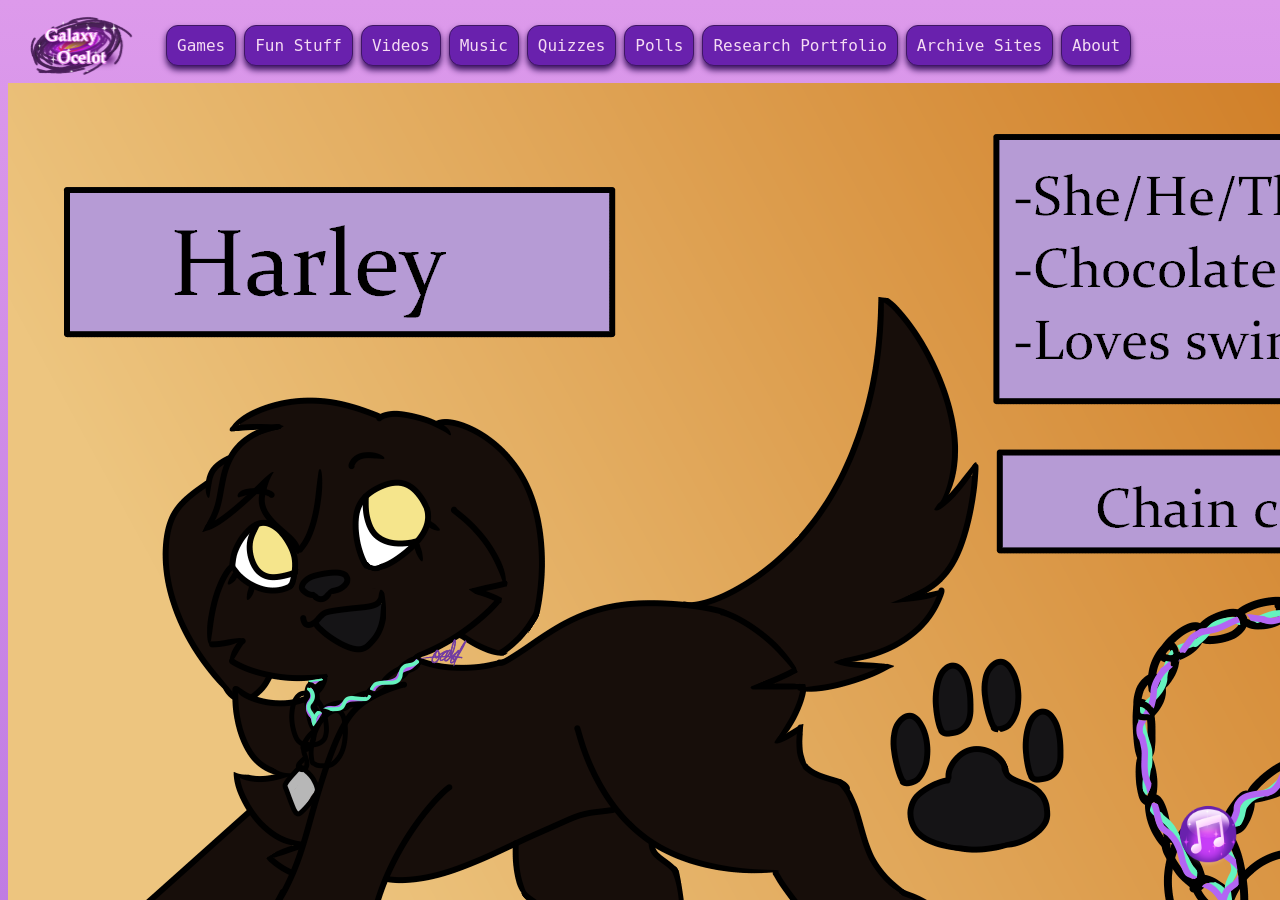
<file: index.html>
<!DOCTYPE html>
<html lang="en">
<head>
    <meta charset="UTF-8">
    <meta name="viewport" content="width=device-width, initial-scale=1.0">
    <title>Redirect</title>
    <meta http-equiv="refresh" content="0; url=home/index.html">
</head>
<body>
    <p>Redirect because ocelot can't code for shit.<a href="home/index.html">homepage</a>...</p>
</body>
</html>
</file>
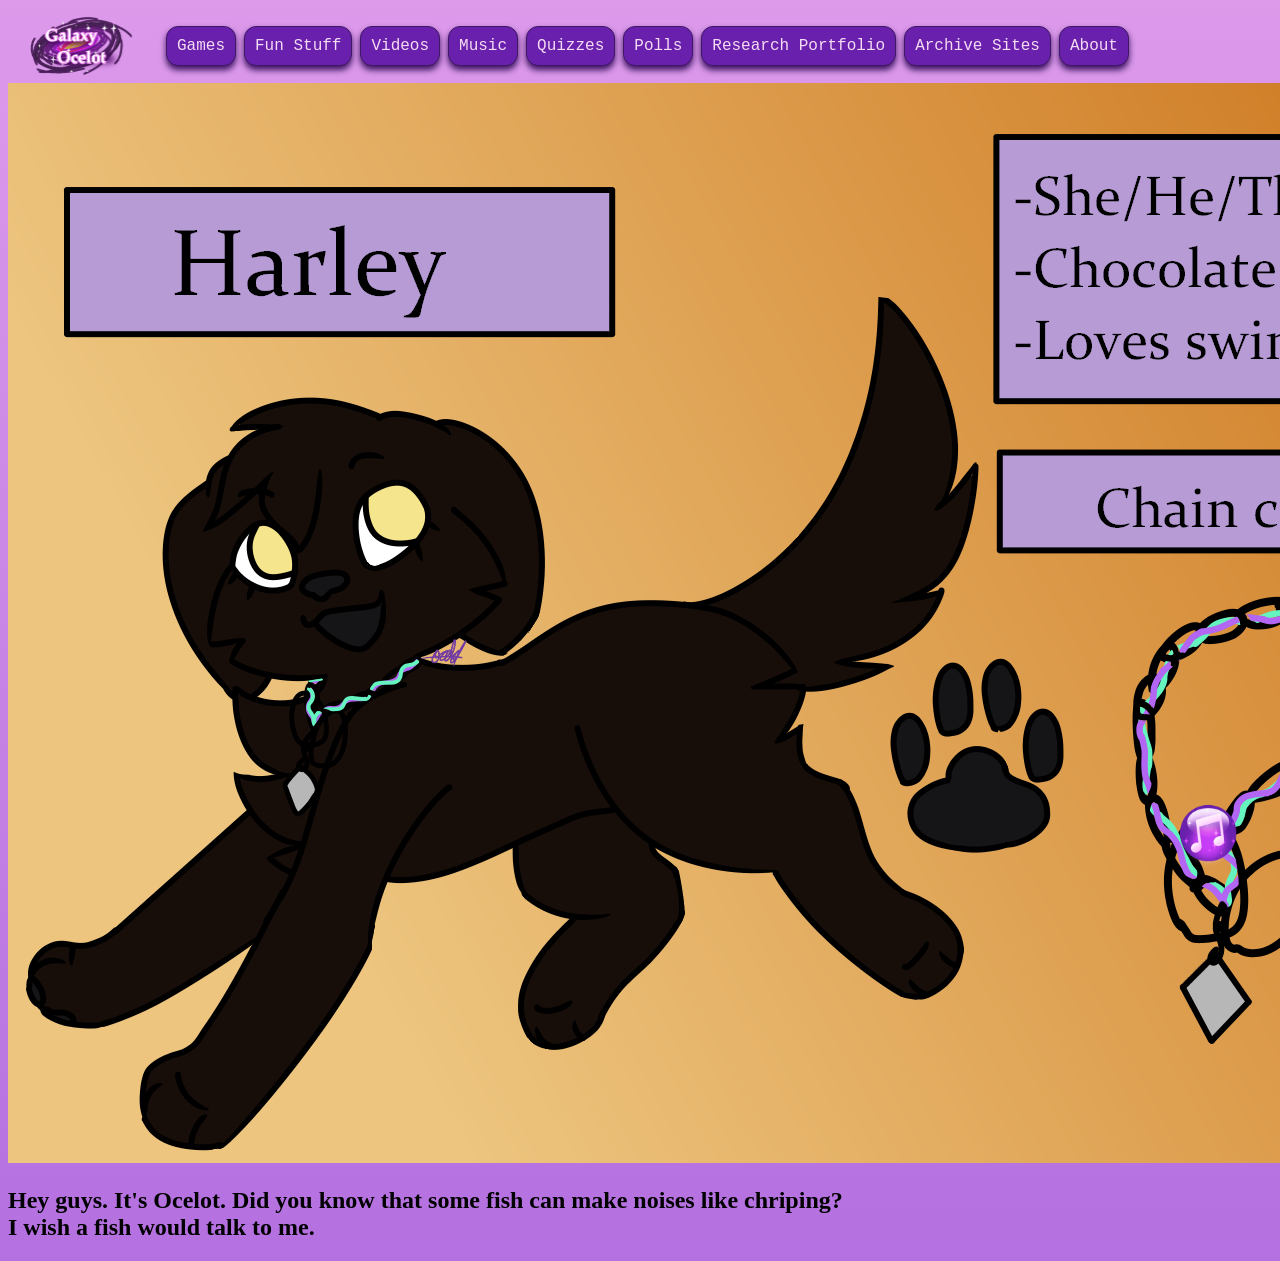
<file: home/index.html>
<!DOCTYPE html>
<html lang="en">
<head>
    <meta charset="UTF-8">
    <meta name="viewport" content="width=device-width, initial-scale=1.0">

    <title>Home</title>

    <link rel="stylesheet" href="style.css">
</head>

<body>

    <header>
        <div class="header-container">
        <nav>
            <a href="index.html" class="image-button">
                <img src="homeicon.png" width="150px" height="75px" alt="Home">
            </a>
            <a href="../games/games.html" class="text-button">Games</a>
            <a href="../fun stuff/fun.html" class="text-button">Fun Stuff</a>
            <a href="../videos/videos.html" class="text-button">Videos</a>
            <a href="music.html" class="text-button">Music</a>
            <a href="quizzes/index.html" class="text-button">Quizzes</a>
            <a href="../Polls/index.html" class="text-button">Polls</a>
            <a href="../Research portfolio/index.html" class="text-button">Research Portfolio</a>
            <a href="archive.html" class="text-button">Archive Sites</a>
            <a href="../about/about.html" class="text-button">About</a>
        </nav>
        </div>
    </header>
    <audio id="background-music" loop><source src="lotus.mp3" type="audio/mpeg"></audio>
    <button id="music-toggle" type="button"> <img id="music-icon" src=musicon.png> </button>
    <main>
        <section id="homepage-animation"> 
            
             <img src="har.png">
             <h2>Hey guys. It's Ocelot. Did you know that some fish can make noises like chriping?
                <br> I wish a fish would talk to me. 
             </h2>
        </section>

         
    </main>
        
    

<script src="music.js"></script>
<script src="click.js"></script>

</body>
</html>
</file>
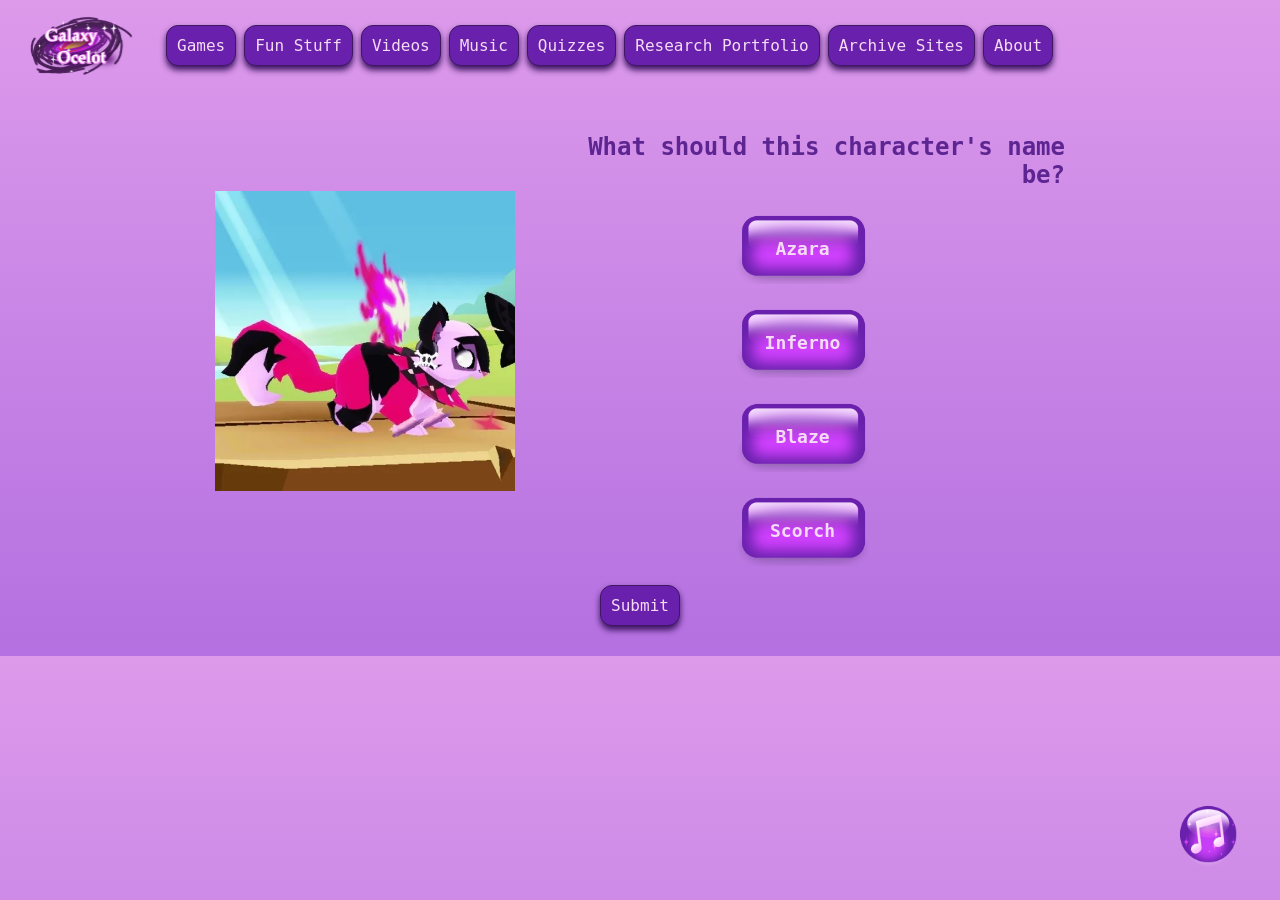
<file: Polls/index.html>
<!DOCTYPE html>
<html lang="en">
<head>
    <meta charset="UTF-8">
    <meta name="viewport" content="width=device-width, initial-scale=1.0">

    <title>Polls</title>

    <link rel="stylesheet" href="style.css">
</head>

<body>

    <header>
        <div class="header-container">
        <nav>
            <a href="../home/index.html" class="image-button">
                <img src="../home/homeicon.png" width="150px" height="75px" alt="Home">
            </a>
            <a href="../games/games.html" class="text-button">Games</a>
            <a href="../fun stuff/fun.html" class="text-button">Fun Stuff</a>
            <a href="../videos/videos.html" class="text-button">Videos</a>
            <a href="music.html" class="text-button">Music</a>
            <a href="quizzes/index.html" class="text-button">Quizzes</a>
            <a href="../Research portfolio/index.html" class="text-button">Research Portfolio</a>
            <a href="archive.html" class="text-button">Archive Sites</a>
            <a href="../about/about.html" class="text-button">About</a>
        </nav>
        </div>
    </header>
    <audio id="background-music" loop><source src="../home/lotus.mp3" type="audio/mpeg"></audio>
    <button id="music-toggle" type="button"> <img id="music-icon" src="../home/musicon.png"> </button>

    <main>
    <section id="poll">
        <div id="results">

        </div>
        <form id="poll-form">
        <div class="poll-layout">
        <div class="question-picture">
        <img src="pink.png" alt="I play Animal Jam everyday!">
        </div>
        <div class="content">
    <div class="qtext">
        <h2>What should this character's name be?</h2>
        </div>
       

    <div class="choose">
        <label class="poll-option">
            <input type="radio" name="chname" value="Azara" required>
            <img src="../Research portfolio/purple.png" alt="">
            <span>Azara</span>
             
        </label>
        <label class="poll-option">
            <input type="radio" name="chname" value="Inferno" required>
            <img src="../Research portfolio/purple.png" alt="">
            <span>Inferno</span>
            
        </label>
        <label class="poll-option">
            <input type="radio" name="chname" value="Blaze" required>
            <img src="../Research portfolio/purple.png" alt="">
            <span>Blaze</span>
            
        </label>
        <label class="poll-option">
            <input type="radio" name="chname" value="Scorch" required>
            <img src="../Research portfolio/purple.png" alt="">
            <span>Scorch</span>
            
        </label>
        </div>
        </div>
        </div>
        
</div>
</div>
         <button type="submit">Submit</button>

        </form>
<div id="results">

        </div>
        
    </section>
    </main>
        
    

<script src="../home/music.js"></script>
<script src="../home/click.js"></script>
<script src="jspoll.js"></script>
</body>
</html>
</file>
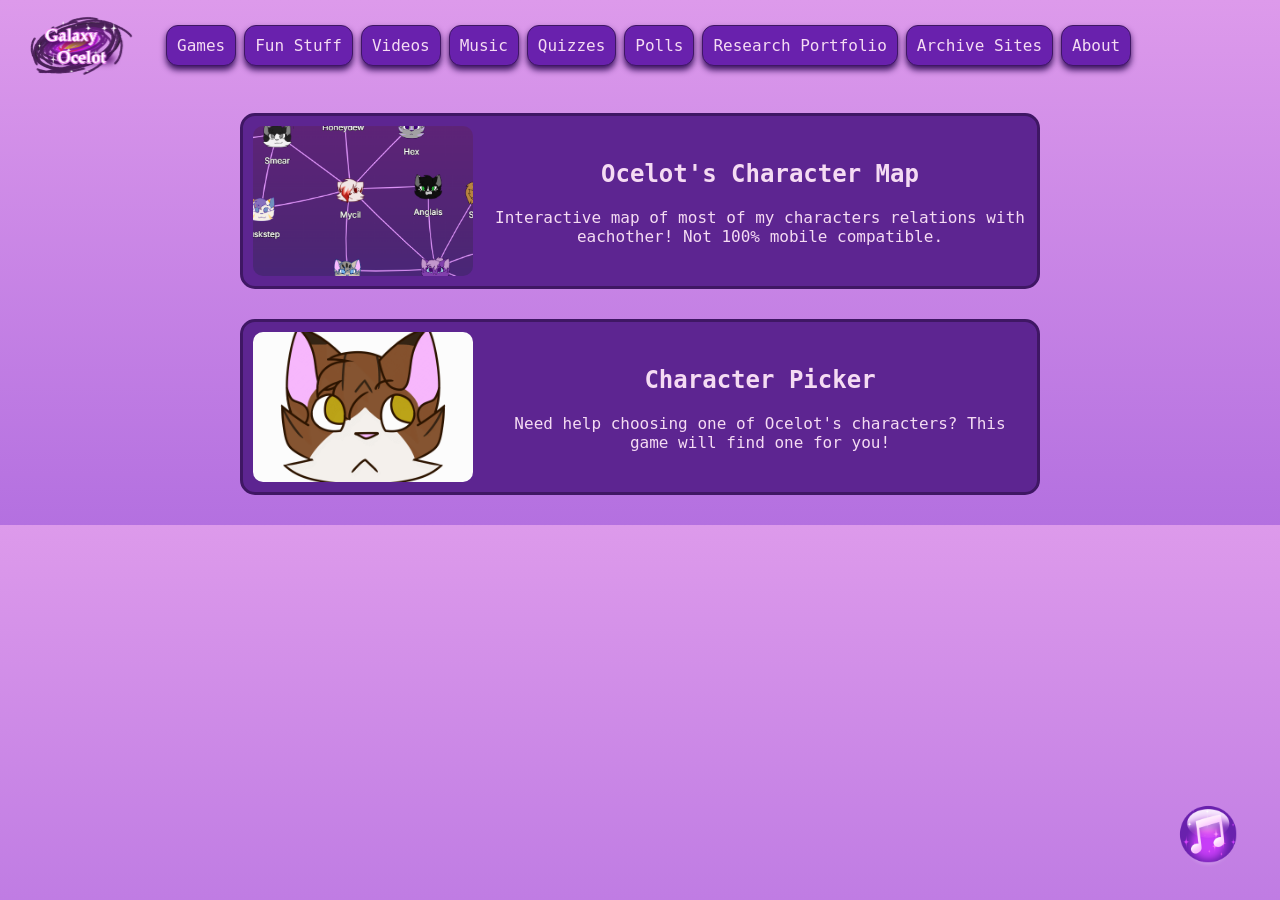
<file: fun stuff/fun.html>
<!DOCTYPE html>
<html lang="en">
<head>
    <meta charset="UTF-8">
    <meta name="viewport" content="width=device-width, initial-scale=1.0">

    <title>Fun Stuff</title>

    <link rel="stylesheet" href="style.css">
</head>

<body>

    <header>
        <div class="header-container">
        <nav>
            <a href="../home/index.html" class="image-button">
                <img src="../home/homeicon.png" width="150px" height="75px" alt="Home">
            </a>
            <a href="../games/games.html" class="text-button">Games</a>
            <a href="fun.html" class="text-button">Fun Stuff</a>
            <a href="../videos/videos.html" class="text-button">Videos</a>
            <a href="../Music/music.html" class="text-button">Music</a>
            <a href="../quizzes/index.html" class="text-button">Quizzes</a>
            <a href="../Polls/index.html" class="text-button">Polls</a>
            <a href="../Research portfolio/index.html" class="text-button">Research Portfolio</a>
            <a href="../Archive sites/archive.html" class="text-button">Archive Sites</a>
            <a href="../about/about.html" class="text-button">About</a>
        </nav>
        </div>
    </header>

    <audio id="background-music" loop><source src="../home/lotus.mp3" type="audio/mpeg"></audio>
    <button id="music-toggle" type="button"> <img id="music-icon" src="../home/musicon.png"> </button>
  

<main>
    <section>
            <a href="../fun stuff/CharMap Repo/index.html" class="game-card"> 
                <img src="mapicon.png">
                <div class="info">
                <h2>Ocelot's Character Map</h2>
                <p>Interactive map of most of my characters relations with eachother! Not 100% mobile compatible.</p>

                </div>

            </a>

        <a href="character.html" class="game-card">
            <img src="gificon.gif">
                <div class="info">
                <h2>Character Picker</h2>
                <p>Need help choosing one of Ocelot's characters? This game will find one for you!</p>
                </div>
        </a>
    </section>

</main>
<script src="../home/music.js"></script>
<script src="../home/click.js"></script>

    </body>
</html>
</file>
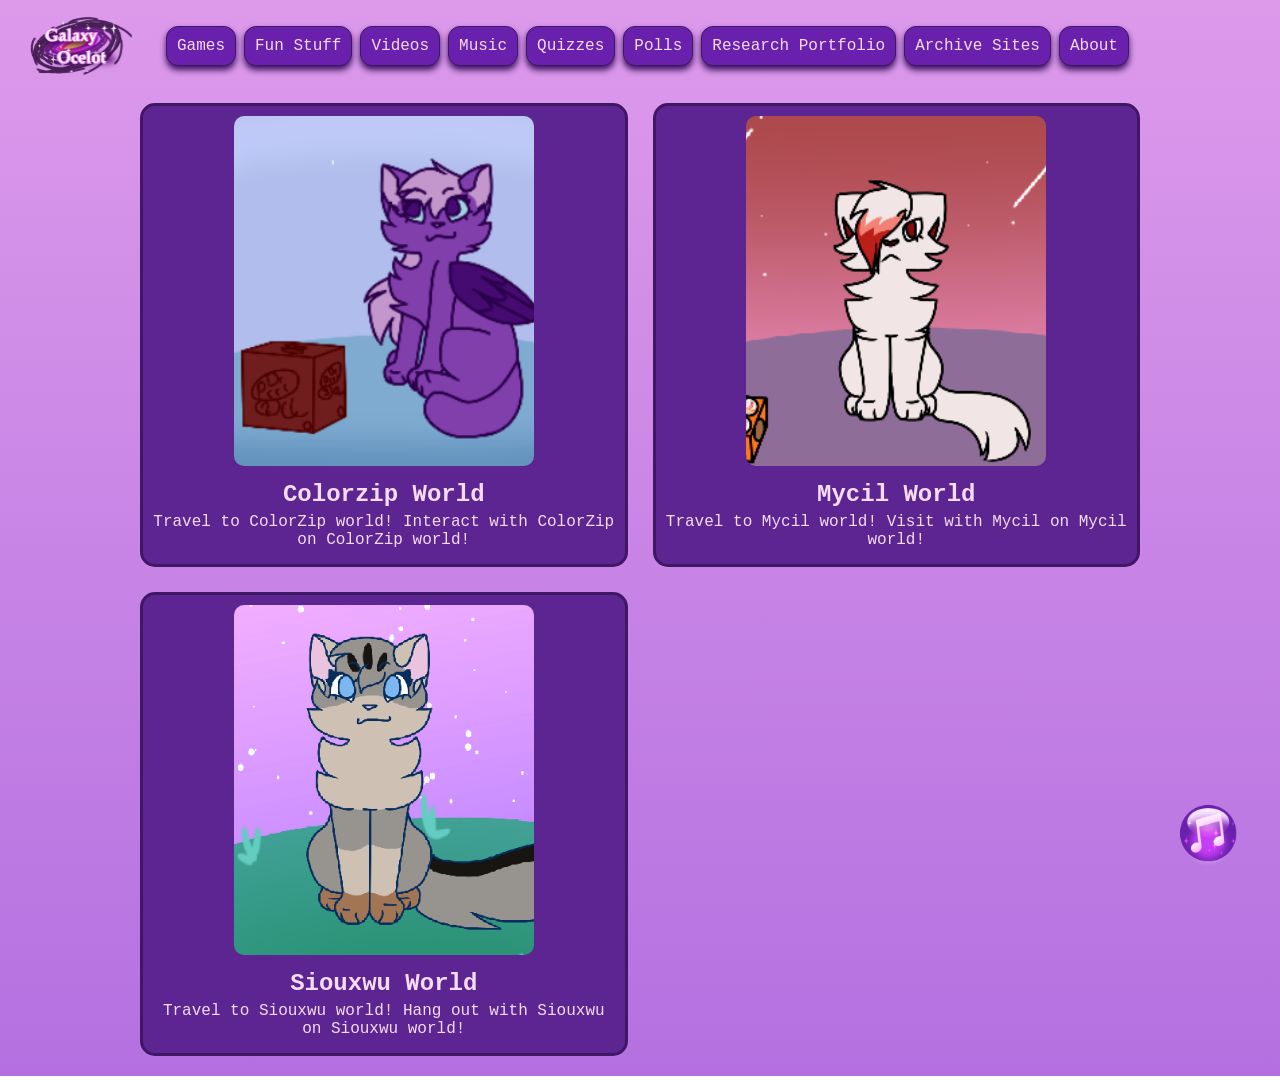
<file: games/games.html>
<!DOCTYPE html>
<html lang="en">
<head>
    <meta charset="UTF-8">
    <meta name="viewport" content="width=device-width, initial-scale=1.0">

    <title>Games</title>

    <link rel="stylesheet" href="style.css">
</head>

<body>

    <header>
        <div class="header-container">
        <nav>
            <a href="../home/index.html" class="image-button">
                <img src="../home/homeicon.png" width="150px" height="75px" alt="Home">
            </a>
            <a href="games.html" class="text-button">Games</a>
            <a href="../fun stuff/fun.html" class="text-button">Fun Stuff</a>
            <a href="../videos/videos.html" class="text-button">Videos</a>
            <a href="../Music/music.html" class="text-button">Music</a>
            <a href="../quizzes/index.html" class="text-button">Quizzes</a>
            <a href="../Polls/index.html" class="text-button">Polls</a>
            <a href="../Research portfolio/index.html" class="text-button">Research Portfolio</a>
            <a href="../Archive sites/archive.html" class="text-button">Archive Sites</a>
            <a href="../about/about.html" class="text-button">About</a>
        </nav>
        </div>
    </header>
<audio id="background-music" loop><source src="../home/lotus.mp3" type="audio/mpeg"></audio>
    <button id="music-toggle" type="button"> <img id="music-icon" src="../home/musicon.png"> </button>
    <main>
        
<section class="game-box">
<a href="ColorZip_World.html" class="game-card">

    <img src="colorzip.png" alt="ColorZip World">

    <div class="game-info">
        <h2>Colorzip World</h2>

        <p>
            Travel to ColorZip world! Interact with ColorZip on ColorZip world!
        </p>

    </div>

</a>

<a href="Mycil_world.html" class="game-card">

    <img src="mycil.png" alt="Mycil World">

    <div class="game-info">
        <h2>Mycil World</h2>

        <p>
            Travel to Mycil world! Visit with Mycil on Mycil world! 
        </p>

    </div>

</a>

<a href="Siouxwu_world.html" class="game-card">

    <img src="soowoo.png" alt="Mycil World">

    <div class="game-info">
        <h2>Siouxwu World</h2>

        <p>
            Travel to Siouxwu world! Hang out with Siouxwu on Siouxwu world! 
        </p>

    </div>

</a>
</section>
    </main>

<script src="../home/music.js"></script>
<script src="../home/click.js"></script>

</body>
</html>
</file>
<file: home/style.css>
body {
  background-image: linear-gradient(to bottom, rgb(221, 154, 235), rgb(180, 112, 224));
}

 
p {
  color: rgb(0, 0, 0);
  margin-left: 20px;
}

.header-container {
  width: 100%;
  overflow-x: auto;
  overflow-y: hidden;
}

.header-container nav {
  display: flex;
  flex-direction: row;
  flex-wrap: nowrap;
  align-items: center;
  gap: 8px;
  width: max-content;
  min-width: 100%;
}

a.text-button {
  flex-shrink: 0;
  display: inline-block;
  border: 1px solid;
  border-radius: 12px;
  border-color: #3f1764;
  background-color: #6921ad;
  padding: 10px;
  text-decoration: none;
  font-size: 16px;
  font-family: "Sans serif", "Tahoma", monospace;
  color: rgb(245, 219, 243);
  box-shadow: 0 4px 6px 0 rgb(57, 17, 95);
}

a.text-button:hover {
  background-color: #5d2591;
  color: rgb(255, 255, 255);
}

a.image-button {
  display: block;
  flex-shrink: 0;
  padding: 0;
  border: none;
  background: none;
  line-height: 0;
}

a.image-button img {
  display: block;
  width: 150px;
  height: 75px;
  object-fit: contain;
}

button {
  font-family: "Sans serif", "Tahoma", monospace;
  border: 1px solid;
  border-radius: 12px;
  border-color: #3f1764;
  background-color: #6921ad;
  padding: 10px;
  text-decoration: none;
  font-size: 16px;
  color: rgb(245, 219, 243);
  box-shadow: 0 4px 6px 0 rgb(57, 17, 95);
  align-items: right;
}

button:hover {
  background-color: #5d2591;
  color: rgb(255, 255, 255);
} 

#music-toggle {
    border: none;
    background: transparent;
    padding: 0;
    cursor: pointer;
    box-shadow: none;
    position: fixed;
    bottom: 15px;
    right: 25px;
    z-index: 1000;
}

#music-toggle img {
    width: 90px;
    height: 90px;
    background: transparent;
    box-shadow: none;
}

#music-toggle:hover img {
    filter: brightness(0.9);
}

@media (max-width: 600px) {
  .homepage-animation{
    width:30px;
    height:auto;
  }
}
</file>
<file: Polls/style.css>
body {
  background-image: linear-gradient(to bottom, rgb(221, 154, 235), rgb(180, 112, 224));
}

 
p {
  color: rgb(0, 0, 0);
  margin-left: 20px;
}

.header-container {
  width: 100%;
  overflow-x: auto;
  overflow-y: hidden;
}

.header-container nav {
  display: flex;
  flex-direction: row;
  flex-wrap: nowrap;
  align-items: center;
  gap: 8px;
  width: max-content;
  min-width: 100%;
}

a.text-button {
  flex-shrink: 0;
  display: inline-block;
  border: 1px solid;
  border-radius: 12px;
  border-color: #3f1764;
  background-color: #6921ad;
  padding: 10px;
  text-decoration: none;
  font-size: 16px;
  font-family: "Sans serif", "Tahoma", monospace;
  color: rgb(245, 219, 243);
  box-shadow: 0 4px 6px 0 rgb(57, 17, 95);
}

a.text-button:hover {
  background-color: #5d2591;
  color: rgb(255, 255, 255);
}

a.image-button {
  display: block;
  flex-shrink: 0;
  padding: 0;
  border: none;
  background: none;
  line-height: 0;
}

a.image-button img {
  display: block;
  width: 150px;
  height: 75px;
  object-fit: contain;
}

button {
  font-family: "Sans serif", "Tahoma", monospace;
  border: 1px solid;
  border-radius: 12px;
  border-color: #3f1764;
  background-color: #6921ad;
  padding: 10px;
  text-decoration: none;
  font-size: 16px;
  color: rgb(245, 219, 243);
  box-shadow: 0 4px 6px 0 rgb(57, 17, 95);
  align-items: right;
}

button:hover {
  background-color: #5d2591;
  color: rgb(255, 255, 255);
} 

#music-toggle {
    border: none;
    background: transparent;
    padding: 0;
    cursor: pointer;
    box-shadow: none;
    position: fixed;
    bottom: 15px;
    right: 25px;
    z-index: 1000;
}

#music-toggle img {
    width: 90px;
    height: 90px;
    background: transparent;
    box-shadow: none;
}

#music-toggle:hover img {
    filter: brightness(0.9);
}

#poll {
    margin: 30px auto;
    overflow: none;
    text-align: center;
}

#poll .poll-option {
    margin: 0;
}

#poll button {
    margin-top: 15px;
}


.qtext {
    text-align: right;
    font-family: "Sans serif", "Tahoma", monospace;
    font-weight: bold;
    color:#5d2591;
}
.choose {
    display: grid;
    justify-content: center;
    gap: 15px;
}

.poll-option {
    position: relative;
    display: block;
    width: 200px;
    margin: 0;
    cursor: pointer;
}

.poll-option input {
    display: none;
}

.poll-option img {
    width: 150px;
    height: auto;
    background: transparent;
    box-shadow: none;
}

.poll-option input:checked + img {
    filter: hue-rotate(20deg);
}

.content {
    display: flex;
    flex-direction: column;
    align-items: center;
    text-align: center;
    flex: 1;
    min-width: 0;
}

.poll-option span {
     position: absolute;
    top: 50%;
    left: 50%;
    transform: translate(-50%, -50%);
    width: 85%;
    text-align: center;
    font-family: "Sans serif", "Tahoma", monospace;
    font-weight: bold;
    color: rgb(245, 219, 243);
    pointer-events: none;
    font-size: 18px;
}
.poll-option span:hover {
  font-weight: bold;
  color: rgb(255, 255, 255);
}

.poll-layout {
    display: flex;
    flex-direction: row;
    align-items: center;
    justify-content: center;
    gap: 25px;
    width: 90%;
    max-width: 850px;
    margin: 0 auto;}

.question-picture {
   width: 300px
}

.question-picture img {
    width: 100%;
    height: auto;
    display: block;
    align-items: left;
}


#results{
  margin:20px;
  font-family: "Sans serif", "Tahoma", monospace;
    font-weight: bold;
    color:#5d2591;
    font-size: 30px;
}

@media (max-width: 600px) {
  .poll-layout {
    display: flex;
    flex-direction: column;
    align-items: center;
    justify-content: center;
    gap: 25px;
    width: 90%;
    max-width: 550px;
    margin: 0 auto;}
}
</file>
<file: fun stuff/style.css>
body {
  background-image: linear-gradient(to bottom, rgb(221, 154, 235), rgb(180, 112, 224));
}
p {
  color: rgb(245, 219, 243);
  margin-left: 20px;
  text-decoration: none;
  font-family: "Sans serif", "Tahoma", monospace;

}
h2 {
  color: rgb(245, 219, 243);
  margin-left: 20px;
  text-decoration: none;
  font-family: "Sans serif", "Tahoma", monospace;

}

.info p {
    margin-left: 0;
}
.info h2 {
    margin-left: 0;
}

.header-container {
  width: 100%;
  overflow-x: auto;
  overflow-y: hidden;
}

.header-container nav {
  display: flex;
  flex-direction: row;
  flex-wrap: nowrap;
  align-items: center;
  gap: 8px;
  width: max-content;
  min-width: 100%;
}

a.text-button {
  flex-shrink: 0;
  display: inline-block;
  border: 1px solid;
  border-radius: 12px;
  border-color: #3f1764;
  background-color: #6921ad;
  padding: 10px;
  text-decoration: none;
  font-size: 16px;
  font-family: "Sans serif", "Tahoma", monospace;
  color: rgb(245, 219, 243);
  box-shadow: 0 4px 6px 0 rgb(57, 17, 95);
}

a.text-button:hover {
  background-color: #5d2591;
  color: rgb(255, 255, 255);
}

a.image-button {
  display: block;
  flex-shrink: 0;
  padding: 0;
  border: none;
  background: none;
  line-height: 0;
}

a.image-button img {
  display: block;
  width: 150px;
  height: 75px;
  object-fit: contain;
}

.game-card {
    display: flex;
    flex-direction: row;
    align-items: center;
    gap: 20px;
    text-align: center;

    width: 80%;
    max-width: 800px;
    margin: 30px auto;
    padding: 20px;

    background-color:#5d2591;
    border: 3px solid #3f1764;
    border-radius: 15px;
    box-sizing: border-box;
    padding: 10px;
    text-decoration: none;
    color: inherit;
}

.game-card img {
    width: 220px;
    height: 150px;
    object-fit: cover;
    border-radius: 10px;
    flex-shrink: 0;
    background-color:#5d2591;
}
button {
  font-family: "Sans serif", "Tahoma", monospace;
  border: 1px solid;
  border-radius: 12px;
  border-color: #3f1764;
  background-color: #6921ad;
  padding: 10px;
  text-decoration: none;
  font-size: 16px;
  color: rgb(245, 219, 243);
  box-shadow: 0 4px 6px 0 rgb(57, 17, 95);
  align-self: center;
}

button:hover {
  background-color: #5d2591;
  color: rgb(255, 255, 255);
}


#music-toggle {
    border: none;
    background: transparent;
    padding: 0;
    cursor: pointer;
    box-shadow: none;
    position: fixed;
    bottom: 15px;
    right: 25px;
    z-index: 1000;
}

#music-toggle img {
    width: 90px;
    height: 90px;
    background: transparent;
    box-shadow: none;
}

#music-toggle:hover img {
    filter: brightness(0.9);
}

@media (max-width: 600px) {
    .game-card {
        flex-direction: column;
        width: 90%;
        gap: 12px;
        padding: 12px;
    }

    .game-card img {
        width: 100%;
        max-width: 300px;
        height: auto;
        aspect-ratio: 3 / 2;
        object-fit: cover;
    }

    .info h2 {
        width: 100%;
        min-width: 0;
        overflow-wrap: anywhere;
        text-align: center;
    }

    .info p {
        margin-left: 0;
    }
}
</file>
<file: games/style.css>
body {
  background-image: linear-gradient(to bottom, rgb(221, 154, 235), rgb(180, 112, 224));
}


p {
  color: rgb(245, 219, 243);
  margin-left: 20px;
  text-decoration: none;
  font-family: "Sans serif", "Tahoma", monospace;

}
h2 {
  color: rgb(245, 219, 243);
  margin-left: 20px;
  text-decoration: none;
  font-family: "Sans serif", "Tahoma", monospace;

}

.game-info p {
    margin-left: 0;
}
.game-info h2 {
    margin-left: 0;
}

.header-container {
  width: 100%;
  overflow-x: auto;
  overflow-y: hidden;
}

.header-container nav {
  display: flex;
  flex-direction: row;
  flex-wrap: nowrap;
  align-items: center;
  gap: 8px;
  width: max-content;
  min-width: 100%;
}

a.text-button {
  flex-shrink: 0;
  display: inline-block;
  border: 1px solid;
  border-radius: 12px;
  border-color: #3f1764;
  background-color: #6921ad;
  padding: 10px;
  text-decoration: none;
  font-size: 16px;
  font-family: "Sans serif", "Tahoma", monospace;
  color: rgb(245, 219, 243);
  box-shadow: 0 4px 6px 0 rgb(57, 17, 95);
}

a.text-button:hover {
  background-color: #5d2591;
  color: rgb(255, 255, 255);
}

a.image-button {
  display: block;
  flex-shrink: 0;
  padding: 0;
  border: none;
  background: none;
  line-height: 0;
}

a.image-button img {
  display: block;
  width: 150px;
  height: 75px;
  object-fit: contain;
}
.game-card {
    display: flex;
    flex-direction: row;
    align-items: center;
    gap: 20px;
    text-align: center;

    width: 80%;
    max-width: 800px;
    margin: 30px auto;
    padding: 20px;

    background-color:#5d2591;
    border: 3px solid #3f1764;
    border-radius: 15px;
    box-sizing: border-box;
    padding: 10px;
    text-decoration: none;
    color: inherit;
}

.game-card img {
    width: 220px;
    height: 150px;
    object-fit: cover;
    border-radius: 10px;
    flex-shrink: 0;
    background-color:#5d2591;
}

.game-info {
    flex: 1;
}

.game-info h2 {
    margin-top: 0;
    text-decoration: none;

}

button {
  font-family: "Sans serif", "Tahoma", monospace;
  border: 1px solid;
  border-radius: 12px;
  border-color: #3f1764;
  background-color: #6921ad;
  padding: 10px;
  text-decoration: none;
  font-size: 16px;
  color: rgb(245, 219, 243);
  box-shadow: 0 4px 6px 0 rgb(57, 17, 95);
  align-self: center;
}

button:hover {
  background-color: #5d2591;
  color: rgb(255, 255, 255);
}

#music-toggle {
    border: none;
    background: transparent;
    padding: 0;
    cursor: pointer;
    box-shadow: none;
    position: fixed;
    bottom: 15px;
    right: 25px;
    z-index: 1000;
}

#music-toggle img {
    width: 90px;
    height: 90px;
    background: transparent;
    box-shadow: none;
}

#music-toggle:hover img {
    filter: brightness(0.9);
}

.game-box {
    display: grid;
    grid-template-columns: repeat(2, minmax(0, 1fr));
    gap: 25px;
    width: 90%;
    max-width: 1000px;
    margin: 20px auto;
}

.game-box .game-card {
    display: flex;
    flex-direction: column;
    width: 100%;
    max-width: none;
    margin: 0;
    gap: 10px;
    text-align: center;
}

.game-box .game-card img {
    width: 65%;
    height: auto;
    object-fit: cover;
    aspect-ratio: 6/7;
}

.game-box .game-info {
    width: 100%;
}

.game-box .game-info h2 {
    margin: 5px 0;
}

.game-box .game-info p {
    margin: 5px 0;
}


@media (max-width: 600px) {
    .game-card {
        flex-direction: column;
        width: 90%;
        gap: 12px;
        padding: 12px;
    }

    .game-card img {
        width: 100%;
        max-width: 300px;
        height: auto;
        aspect-ratio: 3 / 2;
        object-fit: cover;
    }

    .game-info h2 {
        width: 100%;
        min-width: 0;
        overflow-wrap: anywhere;
        text-align: center;
    }

    .game-info p {
        margin-left: 0;
    }
    .game-box {
    grid-template-columns: 1fr;
    width: 90%;
}
}
</file>
